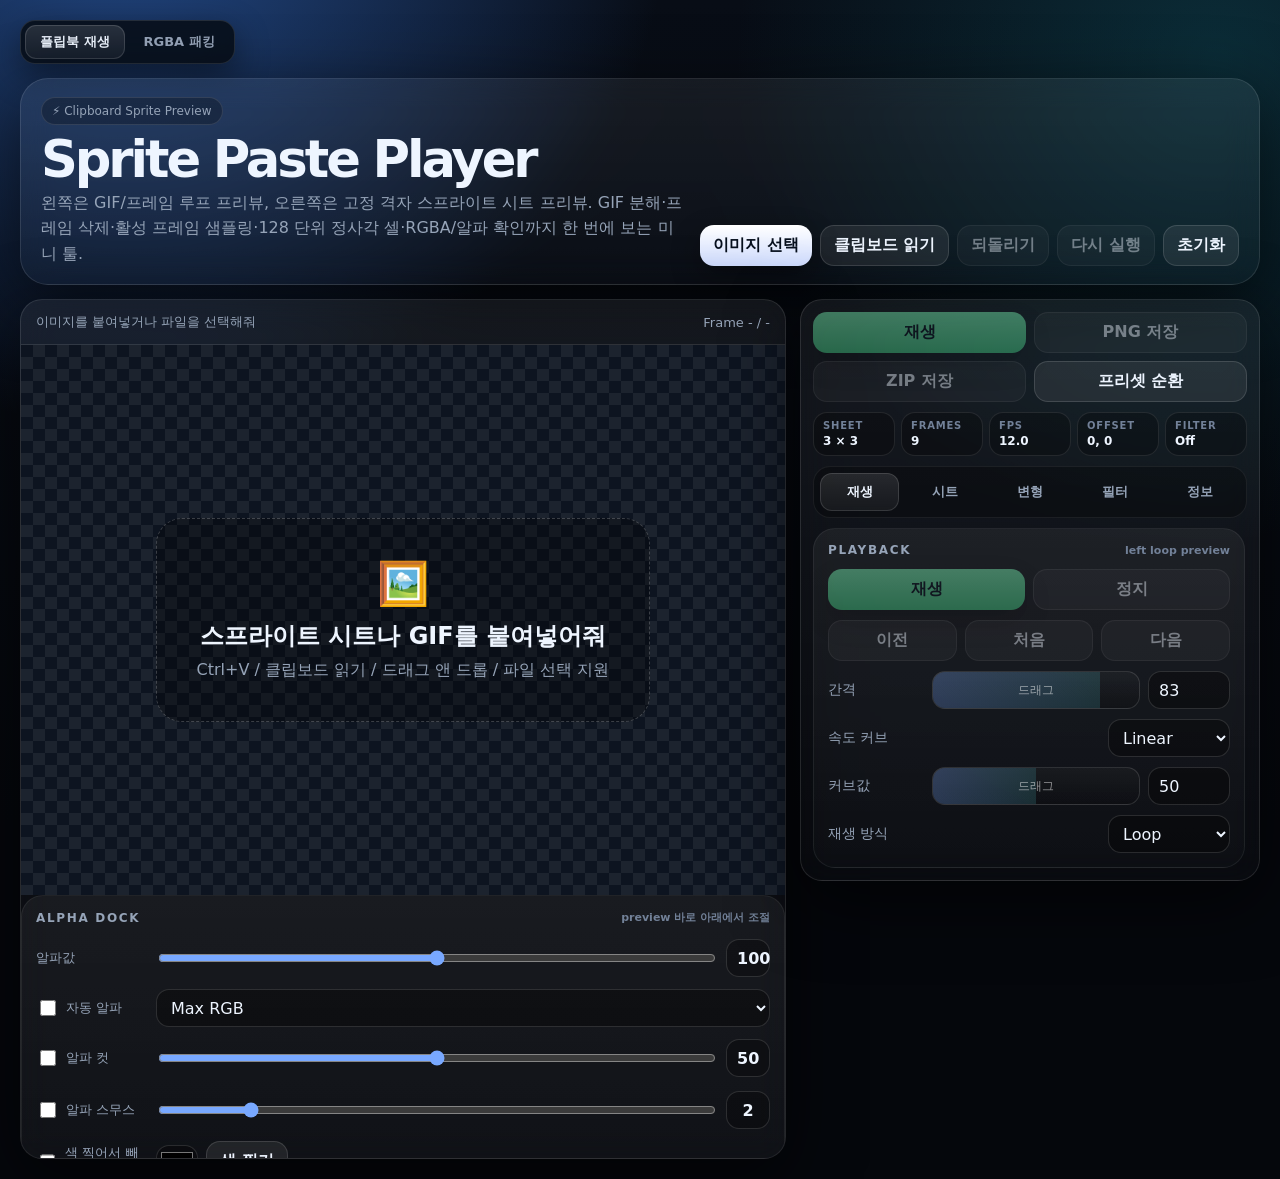
<file: index.html>
<!doctype html>
<html lang="ko">
<head>
<meta charset="utf-8" />
<meta name="viewport" content="width=device-width,initial-scale=1" />
<title>Sprite Paste Player</title>
<link rel="stylesheet" href="style.css" />
</head>
<body>
<div class="app">
<header class="hero glass">
  <div>
    <div class="badge">⚡ Clipboard Sprite Preview</div>
    <h1>Sprite Paste Player</h1>
    <p>왼쪽은 GIF/프레임 루프 프리뷰, 오른쪽은 고정 격자 스프라이트 시트 프리뷰. GIF 분해·프레임 삭제·활성 프레임 샘플링·128 단위 정사각 셀·RGBA/알파 확인까지 한 번에 보는 미니 툴.</p>
  </div>
  <div class="actions">
    <button class="btn" id="pick">이미지 선택</button>
    <button class="btn secondary" id="clip">클립보드 읽기</button>
    <button class="btn secondary" id="undo" disabled>되돌리기</button>
    <button class="btn secondary" id="redo" disabled>다시 실행</button>
    <button class="btn secondary" id="reset">초기화</button>
    <input class="hidden" id="file" type="file" accept="image/*,.gif">
  </div>
</header>

<main class="layout">
<section class="stageCard card glass" id="card">
  <div class="top"><div id="status">이미지를 붙여넣거나 파일을 선택해줘</div><div id="frameTxt">Frame - / -</div></div>
  <div class="stage" id="stage" tabindex="0">
    <div class="drop">이미지를 여기에 놓으면 바로 로드돼</div>
    <div class="empty" id="empty"><div class="icon">🖼️</div><b>스프라이트 시트나 GIF를 붙여넣어줘</b><span>Ctrl+V / 클립보드 읽기 / 드래그 앤 드롭 / 파일 선택 지원</span></div>
    <div class="preview" id="preview"><canvas id="canvas"></canvas></div>
  </div>

  <section class="panel alphaDock">
    <div class="title">Alpha Dock <span class="mini">preview 바로 아래에서 조절</span></div>
    <div class="grid">
      <div class="frow"><label>알파값</label><div class="range"><input id="fAlphaValue" type="range" min="0" max="200" value="100"><span class="pill" id="fAlphaValueTxt">100</span></div></div>
      <div class="frow"><label class="toggle"><input id="fAlphaGen" type="checkbox">자동 알파</label><select id="fAlphaMode"><option value="max">Max RGB</option><option value="luma">Luma</option><option value="inverse">Invert Luma</option><option value="min">Min RGB</option></select></div>
      <div class="frow"><label class="toggle"><input id="fAlpha" type="checkbox">알파 컷</label><div class="range"><input id="fAlphaTh" type="range" min="0" max="100" value="50"><span class="pill" id="fAlphaThTxt">50</span></div></div>
      <div class="frow"><label class="toggle"><input id="fAlphaSmooth" type="checkbox">알파 스무스</label><div class="range"><input id="fAlphaSmoothRadius" type="range" min="1" max="8" value="2"><span class="pill" id="fAlphaSmoothRadiusTxt">2</span></div></div>
      <div class="frow"><label class="toggle"><input id="fDrop" type="checkbox">색 찍어서 빼기</label><div class="ctl"><input id="fDropColor" type="color" value="#000000"><button class="btn secondary" id="fDropPick">색 찍기</button></div></div>
      <div class="frow"><label>허용범위</label><div class="range"><input id="fDropTol" type="range" min="0" max="100" value="12"><span class="pill" id="fDropTolTxt">12</span></div></div>
      <div class="frow"><label>Feather</label><div class="range"><input id="fDropSoft" type="range" min="0" max="100" value="16"><span class="pill" id="fDropSoftTxt">16</span></div></div>
    </div>
  </section>

  <div class="film" id="film"></div>
</section>

<aside class="side glass">
  <div class="quick"><button class="btn secondary hidden" id="qAuto" disabled>스마트 자동추정</button><button class="btn good" id="qPlay" disabled>재생</button><button class="btn secondary" id="qSave" disabled>PNG 저장</button><button class="btn secondary" id="qZip" disabled>ZIP 저장</button><button class="btn secondary" id="qPreset">프리셋 순환</button></div>
  <div class="tabs"><button class="tabBtn active" data-tab="playback">재생</button><button class="tabBtn" data-tab="sheet">시트</button><button class="tabBtn" data-tab="transform">변형</button><button class="tabBtn" data-tab="filter">필터</button><button class="tabBtn" data-tab="info">정보</button></div>
  <div class="tabWrap">

    <div class="tabPanel active" data-panel="playback">
      <section class="panel"><div class="title">Playback <span class="mini">left loop preview</span></div><div class="grid">
        <div class="btns"><button class="btn good" id="play" disabled>재생</button><button class="btn secondary" id="stop" disabled>정지</button></div>
        <div class="btns three"><button class="btn secondary" id="prev" disabled>이전</button><button class="btn secondary" id="first" disabled>처음</button><button class="btn secondary" id="next" disabled>다음</button></div>
        <div class="row"><label>간격</label><div class="scrub" data-target="interval" data-min="10" data-max="100"><i class="fill"></i><span>드래그</span></div><input id="interval" type="number" min="10" max="100" value="83"></div>
        <div class="row simple"><label>속도 커브</label><select id="curve"><option value="linear">Linear</option><option value="easeIn">Ease In</option><option value="easeOut">Ease Out</option><option value="easeInOut">Ease In-Out</option><option value="burst">Burst</option></select></div>
        <div class="row"><label>커브값</label><div class="scrub" data-target="curveVal" data-min="0" data-max="100"><i class="fill"></i><span>드래그</span></div><input id="curveVal" type="number" min="0" max="100" value="50"></div>
        <div class="row simple"><label>재생 방식</label><select id="mode"><option value="loop">Loop</option><option value="pingpong">Ping-Pong</option><option value="once">Once</option></select></div>
      </div></section>
    </div>

    <div class="tabPanel" data-panel="sheet">
      <section class="panel"><div class="title">Sheet Grid <span class="mini">128-step square cell</span></div><div class="grid">
        <div class="row"><label>가로</label><div class="scrub" data-target="cols" data-min="1" data-max="12"><i class="fill"></i><span>드래그</span></div><input id="cols" type="number" min="1" max="12" value="3"></div>
        <div class="row"><label>세로</label><div class="scrub" data-target="rows" data-min="1" data-max="12"><i class="fill"></i><span>드래그</span></div><input id="rows" type="number" min="1" max="12" value="3"></div>
        <div class="row"><label>셀 크기</label><div class="scrub" data-target="cellSize" data-min="128" data-max="1024" data-step="128"><i class="fill"></i><span>128 단위</span></div><input id="cellSize" type="number" min="128" max="1024" step="128" value="128"></div>
        <div class="row simple"><label>가이드라인</label><label class="toggle"><input id="sheetGuides" type="checkbox" checked>외곽/셀/중심 표시</label></div>
        <div class="row simple"><label>소스 프레임</label><div class="pill hot" id="count">9</div></div>
        <button class="btn secondary hidden" id="auto" disabled>스마트 자동 추정</button>
        <div class="btns"><button class="btn secondary" id="delFrame" disabled>현재 프레임 삭제</button><button class="btn secondary" id="sheetSave" disabled>시트 PNG 저장</button></div>
        <div class="tip">생성 시트는 셀을 128px 단위의 정사각형으로 맞추고, 프레임은 비율 유지로 중앙 배치해. 가이드라인은 프리뷰에만 보이고 저장 PNG에는 들어가지 않아.</div>
      </div></section>

      <section class="panel"><div class="title">Generated Sheet Preview <span class="mini">RGBA / R / G / B / A</span></div><div class="grid">
        <div class="row simple"><label>채널 보기</label><select id="sheetChannel"><option value="rgba">RGBA</option><option value="r">R</option><option value="g">G</option><option value="b">B</option><option value="a">A</option></select></div>
        <button class="btn secondary" id="sheetPreview" disabled>생성 시트 프리뷰 갱신</button>
        <div class="sheetPreviewBox">
          <canvas id="sheetPreviewCanvas"></canvas>
          <div id="sheetInfo" class="sheetInfo">시트 프리뷰 없음</div>
        </div>
      </div></section>

      <section class="panel"><div class="title">Preview / Export</div><div class="grid">
        <div class="row simple"><label>확대</label><div class="range"><input id="scale" type="range" min="1" max="10" value="3"><span class="pill" id="scaleTxt">3x</span></div></div>
        <div class="row simple"><label>배경</label><select id="bg"><option value="checker">Checker</option><option value="dark">Dark</option><option value="light">Light</option><option value="green">Green</option></select></div>
        <div class="btns"><button class="btn secondary" id="save" disabled>현재 프레임 PNG</button><button class="btn secondary" id="zip" disabled>전체 프레임 ZIP</button></div>
      </div></section>
    </div>

    <div class="tabPanel" data-panel="transform">
      <section class="panel"><div class="title">Transform <span class="mini">loop preview output</span></div><div class="grid">
        <div class="row"><label>Offset X</label><div class="scrub" data-target="ox" data-min="-128" data-max="128"><i class="fill"></i><span>드래그</span></div><input id="ox" type="number" min="-128" max="128" value="0"></div>
        <div class="row"><label>Offset Y</label><div class="scrub" data-target="oy" data-min="-128" data-max="128"><i class="fill"></i><span>드래그</span></div><input id="oy" type="number" min="-128" max="128" value="0"></div>
        <div class="row"><label>틸트</label><div class="scrub" data-target="tilt" data-min="-180" data-max="180"><i class="fill"></i><span>드래그</span></div><input id="tilt" type="number" min="-180" max="180" value="0"></div>
      </div></section>
      <section class="panel"><div class="title">Cell Focus <span class="mini">fixed grid texture move</span></div><div class="grid">
        <div class="row"><label>텍스쳐 X</label><div class="scrub" data-target="focusX" data-min="-512" data-max="512"><i class="fill"></i><span>드래그</span></div><input id="focusX" type="number" min="-512" max="512" value="0"></div>
        <div class="row"><label>텍스쳐 Y</label><div class="scrub" data-target="focusY" data-min="-512" data-max="512"><i class="fill"></i><span>드래그</span></div><input id="focusY" type="number" min="-512" max="512" value="0"></div>
        <button class="btn secondary" id="focusReset">텍스쳐 위치 초기화</button>
        <div class="tip">셀 크기는 고정하고, 셀 안에서 텍스쳐 이미지만 이동해. 양수 X/Y는 이미지가 오른쪽/아래로 이동해.</div>
      </div></section>
    </div>

    <div class="tabPanel" data-panel="filter">
      <section class="panel"><div class="title">Stylize <span class="mini">game sprite</span></div><div class="grid"><div class="btns"><label class="toggle"><input id="fEnable" type="checkbox">필터 활성화</label><label class="toggle"><input id="fBypass" type="checkbox">Before 보기</label></div></div></section>
      <section class="panel"><div class="title">색 보정 <span class="mini">color</span></div><div class="grid">
        <div class="frow"><label>밝기</label><div class="range"><input id="fBright" type="range" min="-100" max="100" value="0"><span class="pill" id="fBrightTxt">0</span></div></div>
        <div class="frow"><label>대비</label><div class="range"><input id="fContrast" type="range" min="-100" max="100" value="0"><span class="pill" id="fContrastTxt">0</span></div></div>
        <div class="frow"><label>채도</label><div class="range"><input id="fSat" type="range" min="-100" max="100" value="0"><span class="pill" id="fSatTxt">0</span></div></div>
        <div class="frow"><label>색조</label><div class="range"><input id="fHue" type="range" min="-180" max="180" value="0"><span class="pill" id="fHueTxt">0</span></div></div>
      </div></section>
      <section class="panel"><div class="title">스타일 <span class="mini">toggle</span></div><div class="grid">
        <div class="frow"><label class="toggle"><input id="fCel" type="checkbox">셀 셰이드</label><div class="range"><input id="fCelSteps" type="range" min="2" max="8" value="4"><span class="pill" id="fCelStepsTxt">4</span></div></div>
        <div class="frow"><label class="toggle"><input id="fPixel" type="checkbox">픽셀화</label><div class="range"><input id="fPixelSize" type="range" min="1" max="16" value="4"><span class="pill" id="fPixelSizeTxt">4</span></div></div>
        <div class="frow"><label class="toggle"><input id="fOutline" type="checkbox">아웃라인</label><div class="ctl"><input id="fOutlineWidth" type="range" min="1" max="4" value="1"><input id="fOutlineColor" type="color" value="#0a0a12"></div></div>
      </div></section>
      <section class="panel"><div class="title">리컬러 <span class="mini">gradient map</span></div><div class="grid">
        <div class="frow"><label class="toggle"><input id="fRamp" type="checkbox">리컬러 켜기</label><select id="fRampPreset"><option value="fire">Fire</option><option value="ice">Ice</option><option value="toxic">Toxic</option><option value="mono">Mono</option><option value="custom">Custom</option></select></div>
        <div class="frow"><label>강도</label><div class="range"><input id="fRampMix" type="range" min="0" max="100" value="100"><span class="pill" id="fRampMixTxt">100</span></div></div>
        <div class="swatches" id="rampSwatches"></div>
        <div class="swatches"><input id="fRampColor0" type="color" value="#12020a"><input id="fRampColor1" type="color" value="#8b1026"><input id="fRampColor2" type="color" value="#ff6a00"><input id="fRampColor3" type="color" value="#ffd166"></div>
      </div></section>
      <section class="panel"><div class="grid"><div class="btns"><button class="btn secondary" id="fReset">필터 초기화</button><button class="btn secondary" id="fPreset">프리셋 순환</button></div></div></section>
    </div>

    <div class="tabPanel" data-panel="info">
      <section class="panel"><div class="title">Info <span class="mini">summary chips</span></div><div class="chips">
        <div class="chip"><b>File</b><span id="iFile">-</span></div><div class="chip"><b>Sheet</b><span id="iSheet">-</span></div><div class="chip"><b>Frame</b><span id="iFrame">-</span></div><div class="chip"><b>Count</b><span id="iCount">-</span></div><div class="chip"><b>FPS</b><span id="iFps">-</span></div><div class="chip"><b>Curve</b><span id="iCurve">-</span></div><div class="chip"><b>Offset</b><span id="iOffset">-</span></div><div class="chip"><b>Tilt</b><span id="iTilt">-</span></div>
      </div></section>
      <section class="panel"><div class="title">Tip</div><div class="tip">GIF는 활성 프레임 구간을 먼저 잡고, 그 안에서 3×3 / 4×4 셀 수만큼 다시 샘플링해. 시트 프리뷰의 외곽선·셀 라인·중앙선은 위치 확인용 가이드라 저장본에는 들어가지 않아.</div></section>
    </div>

  </div>
</aside>
</main>
</div>
<div class="toast" id="toast"></div>
<script type="module" src="app.js"></script>
<script type="module" src="ui-status.js"></script>
</body>
</html>
</file>
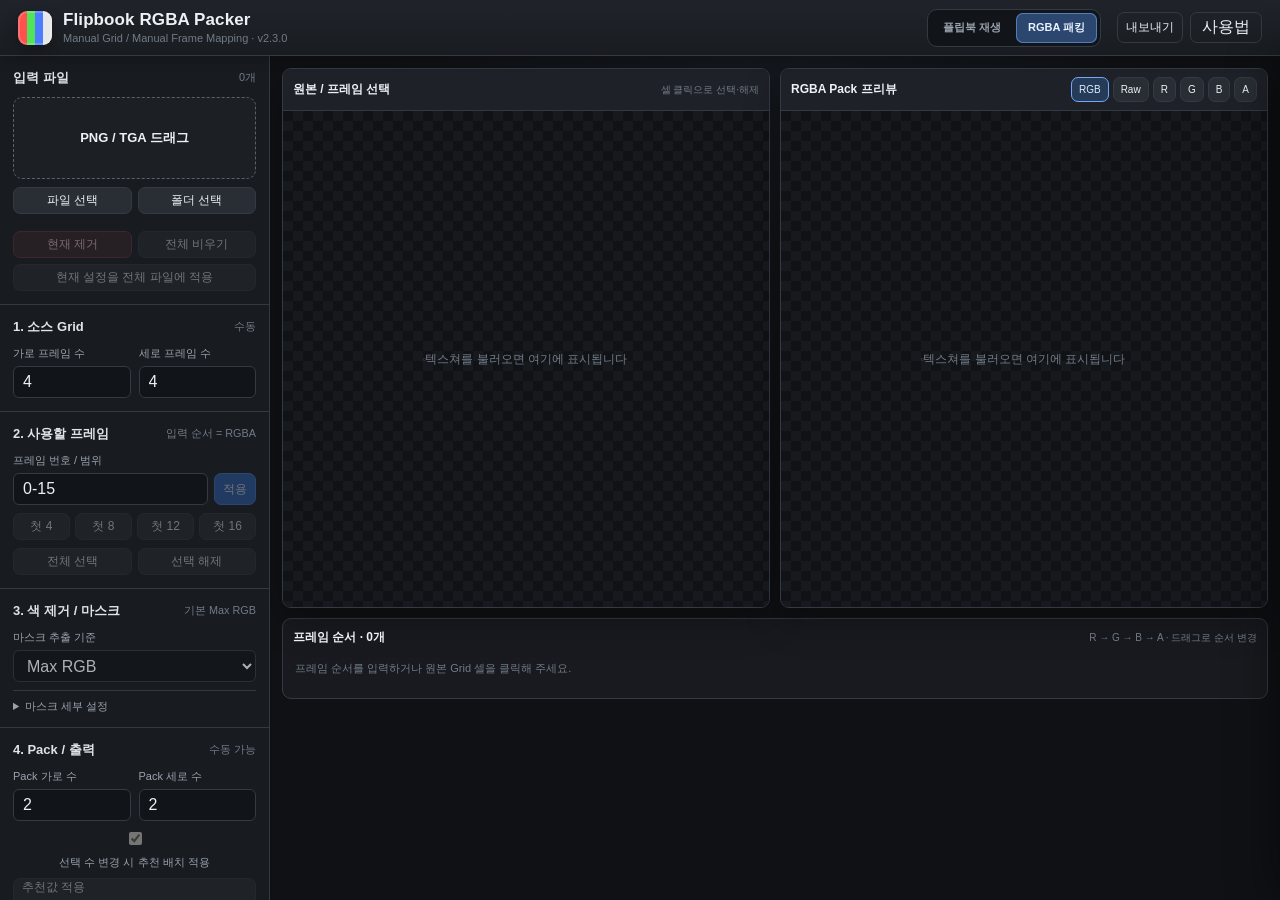
<file: flipbook-rgba-packer/index.html>
<!doctype html>
<html lang="ko">
<head>
  <meta charset="utf-8">
  <meta name="viewport" content="width=device-width, initial-scale=1">
  <meta name="description" content="수동 Grid와 프레임 순서로 플립북 마스크를 RGBA 채널에 패킹하는 로컬 VFX 텍스처 도구">
  <meta name="theme-color" content="#171a20">
  <meta name="color-scheme" content="dark">
  <title>Flipbook RGBA Packer</title>
  <link rel="icon" href="assets/favicon.svg" type="image/svg+xml">
  <link rel="stylesheet" href="assets/app.css">
</head>
<body>
  <header class="app-header">
    <div class="brand">
      <div class="brand-mark" aria-hidden="true"></div>
      <div>
        <h1>Flipbook RGBA Packer</h1>
        <div class="version">Manual Grid / Manual Frame Mapping · v<span id="versionText">2.3.0</span></div>
      </div>
    </div>
    <div class="header-status" id="headerStatus">PNG/TGA 파일을 불러와 주세요.</div>
    <div class="header-actions">
      <button id="settingsToggle" class="ghost compact layout-toggle" type="button" aria-controls="settingsSidebar" aria-expanded="false" data-allow-busy="true">설정</button>
      <button id="exportToggle" class="ghost compact layout-toggle" type="button" aria-controls="exportSidebar" aria-expanded="false" data-allow-busy="true">내보내기</button>
      <button id="helpButton" class="ghost" data-allow-busy="true">사용법</button>
    </div>
  </header>

  <main class="app-shell">
    <aside class="sidebar left" id="settingsSidebar" aria-label="설정 패널">
      <div class="drawer-head">
        <strong>설정</strong>
        <button id="closeSettings" class="compact ghost" type="button" aria-label="설정 패널 닫기" data-allow-busy="true">닫기</button>
      </div>
      <section class="panel-section">
        <div class="section-title"><span>입력 파일</span><small><span id="fileCount">0</span>개</small></div>
        <div class="drop-zone" id="dropZone">
          <strong>PNG / TGA 드래그</strong>
          <span>파일은 브라우저 밖으로 전송되지 않아</span>
        </div>
        <input id="fileInput" class="hidden" type="file" multiple accept=".png,.tga,.jpg,.jpeg,.webp,.bmp,image/*">
        <input id="folderInput" class="hidden" type="file" multiple webkitdirectory directory>
        <div class="file-toolbar">
          <button id="chooseFiles" class="compact">파일 선택</button>
          <button id="chooseFolder" class="compact">폴더 선택</button>
        </div>
        <div class="file-list" id="fileList"></div>
        <div class="button-row">
          <button id="removeCurrent" class="compact danger">현재 제거</button>
          <button id="clearFiles" class="compact">전체 비우기</button>
        </div>
        <button id="applyToAll" class="compact full-button">현재 설정을 전체 파일에 적용</button>
      </section>

      <section class="panel-section">
        <div class="section-title"><span>1. 소스 Grid</span><small>수동</small></div>
        <div class="form-grid">
          <div class="field">
            <label for="gridCols">가로 프레임 수</label>
            <input id="gridCols" data-requires-file="true" type="number" min="1" step="1" value="4">
          </div>
          <div class="field">
            <label for="gridRows">세로 프레임 수</label>
            <input id="gridRows" data-requires-file="true" type="number" min="1" step="1" value="4">
          </div>
        </div>
      </section>

      <section class="panel-section">
        <div class="section-title"><span>2. 사용할 프레임</span><small>입력 순서 = RGBA</small></div>
        <div class="field">
          <label for="frameSpec">프레임 번호 / 범위</label>
          <div class="inline-input">
            <input id="frameSpec" data-requires-file="true" type="text" value="0-15" placeholder="예: 0-15 또는 0,4,8,12">
            <button id="applyFrameSpec" data-requires-file="true" class="compact primary">적용</button>
          </div>
        </div>
        <div class="quick-buttons compact-gap">
          <button data-requires-file="true" data-quick-count="4" class="compact">첫 4</button>
          <button data-requires-file="true" data-quick-count="8" class="compact">첫 8</button>
          <button data-requires-file="true" data-quick-count="12" class="compact">첫 12</button>
          <button data-requires-file="true" data-quick-count="16" class="compact">첫 16</button>
        </div>
        <div class="button-row">
          <button id="selectAllFrames" data-requires-file="true" class="compact">전체 선택</button>
          <button id="clearFrames" data-requires-file="true" class="compact">선택 해제</button>
        </div>
      </section>

      <section class="panel-section">
        <div class="section-title"><span>3. 색 제거 / 마스크</span><small>기본 Max RGB</small></div>
        <div class="form-grid">
          <div class="field full">
            <label for="maskMode">마스크 추출 기준</label>
            <select id="maskMode" data-requires-file="true">
              <option value="maxrgb" selected>Max RGB</option>
              <option value="alpha">Alpha</option>
              <option value="luma">Luminance</option>
              <option value="r">Red</option>
              <option value="g">Green</option>
              <option value="b">Blue</option>
            </select>
          </div>
          <div id="maskHint" class="inline-alert hidden field full">
            <span>이 소스의 Alpha가 전부 255야.</span>
            <button id="useMaxRgb" data-requires-file="true" type="button" class="text-button">Max RGB 적용</button>
          </div>
          <details class="advanced-box field full">
            <summary>마스크 세부 설정</summary>
            <div class="advanced-content form-grid">
              <label class="check-row field full"><input id="multiplyAlpha" data-requires-file="true" type="checkbox" checked> RGB 추출값에 원본 Alpha 곱하기</label>
              <label class="check-row field full"><input id="invertMask" data-requires-file="true" type="checkbox"> 마스크 반전</label>
              <div class="field full">
                <div class="subsection-label"><span>레벨 보정</span><button id="resetLevels" data-requires-file="true" class="text-button" type="button">초기화</button></div>
              </div>
              <div class="field">
                <label for="blackPoint">검정점</label>
                <input id="blackPoint" data-requires-file="true" type="number" min="0" max="254" step="1" value="0">
              </div>
              <div class="field">
                <label for="whitePoint">흰점</label>
                <input id="whitePoint" data-requires-file="true" type="number" min="1" max="255" step="1" value="255">
              </div>
              <div class="field full">
                <label for="gamma">감마 <span id="gammaValue" class="value-hint">1.00</span></label>
                <input id="gamma" data-requires-file="true" type="range" min="0.10" max="4.00" step="0.01" value="1.00">
              </div>
              <div class="field full">
                <label for="alignment">불균등 셀 패딩 정렬</label>
                <select id="alignment" data-requires-file="true">
                  <option value="top-left">좌상단 고정</option>
                  <option value="center">중앙 정렬</option>
                </select>
              </div>
            </div>
          </details>
        </div>
      </section>

      <section class="panel-section">
        <div class="section-title"><span>4. Pack / 출력</span><small>수동 가능</small></div>
        <div class="form-grid">
          <div class="field">
            <label for="packCols">Pack 가로 수</label>
            <input id="packCols" data-requires-file="true" type="number" min="1" step="1" value="2">
          </div>
          <div class="field">
            <label for="packRows">Pack 세로 수</label>
            <input id="packRows" data-requires-file="true" type="number" min="1" step="1" value="2">
          </div>
          <label class="check-row field full"><input id="autoLayout" data-requires-file="true" type="checkbox" checked> 선택 수 변경 시 추천 배치 적용</label>
          <button id="applyRecommend" data-requires-file="true" class="compact field full">추천값 적용</button>

          <div class="field full output-size-divider">
            <div class="subsection-label"><span>최종 텍스쳐 크기</span><span id="outputAspectLabel" class="value-hint">비율 -</span></div>
          </div>
          <div class="field full">
            <label for="outputSizeMode">크기 방식</label>
            <select id="outputSizeMode" data-requires-file="true">
              <option value="auto">자동 · 원본 셀 크기 유지</option>
              <option value="manual">수동 · 가로/세로 px 지정</option>
            </select>
          </div>
          <div class="field">
            <label for="outputWidth">출력 가로 px</label>
            <input id="outputWidth" data-requires-file="true" type="number" min="1" step="1" placeholder="1024">
          </div>
          <div class="field">
            <label for="outputHeight">출력 세로 px</label>
            <input id="outputHeight" data-requires-file="true" type="number" min="1" step="1" placeholder="1024">
          </div>
          <details class="advanced-box field full">
            <summary>출력 세부 설정</summary>
            <div class="advanced-content form-grid">
              <label class="check-row field full"><input id="lockOutputAspect" data-requires-file="true" type="checkbox" checked> 현재 가로:세로 비율 고정</label>
              <div class="field full">
                <label for="resizeFilter">리사이즈 방식</label>
                <select id="resizeFilter" data-requires-file="true">
                  <option value="bilinear">Bilinear · 부드러운 마스크</option>
                  <option value="nearest">Nearest · 픽셀 경계 유지</option>
                </select>
              </div>
              <button id="useNativeOutputSize" data-requires-file="true" class="compact field full">자동 크기를 수동값으로 가져오기</button>
              <div class="field full">
                <label for="outputSuffix">출력 파일 접미사</label>
                <input id="outputSuffix" data-requires-file="true" type="text" value="_RGBA_Pack">
              </div>
            </div>
          </details>
        </div>
      </section>
    </aside>

    <section class="workspace">
      <div class="canvas-grid">
        <article class="canvas-card">
          <div class="card-header">
            <div class="card-title">원본 / 프레임 선택</div>
            <div class="card-meta">셀 클릭으로 선택·해제</div>
          </div>
          <div class="canvas-stage empty" id="sourceStage">
            <canvas id="sourceCanvas" width="1" height="1"></canvas>
          </div>
        </article>

        <article class="canvas-card">
          <div class="card-header">
            <div class="card-title">RGBA Pack 프리뷰</div>
            <div class="preview-tabs">
              <button class="active" data-preview="rgb">RGB</button>
              <button data-preview="raw">Raw</button>
              <button data-preview="r">R</button>
              <button data-preview="g">G</button>
              <button data-preview="b">B</button>
              <button data-preview="a">A</button>
            </div>
          </div>
          <div class="canvas-stage empty" id="outputStage">
            <canvas id="outputCanvas" width="1" height="1"></canvas>
          </div>
        </article>
      </div>

      <section class="order-panel">
        <div class="order-header">
          <span class="order-title">프레임 순서 · <span id="selectionCount">0</span>개</span>
          <span class="order-help">R → G → B → A · 드래그로 순서 변경</span>
        </div>
        <div class="frame-chips" id="frameChips"></div>
      </section>
    </section>

    <aside class="sidebar right" id="exportSidebar" aria-label="내보내기 패널">
      <div class="drawer-head">
        <strong>내보내기</strong>
        <button id="closeExport" class="compact ghost" type="button" aria-label="내보내기 패널 닫기" data-allow-busy="true">닫기</button>
      </div>
      <section class="panel-section export-panel">
        <div class="section-title"><span>내보내기</span><small>검증 통과 후 활성화</small></div>
        <div id="compactStatus" class="compact-status idle">
          <strong>파일 대기</strong>
          <span id="compactStatusDetail">텍스쳐를 불러오면 자동으로 검증해.</span>
        </div>
        <div class="export-buttons primary-exports">
          <div class="split">
            <button id="exportTga" class="primary">현재 TGA</button>
            <button id="exportPng">현재 PNG</button>
          </div>
          <button id="exportCurrentZip">현재 결과 ZIP</button>
          <button id="exportBatchZip" class="primary">전체 파일 일괄 ZIP</button>
        </div>

        <details class="extra-output">
          <summary>추가 출력 / Preset</summary>
          <div class="advanced-content">
            <div class="field">
              <label for="tgaOrigin">TGA 원점</label>
              <select id="tgaOrigin" data-requires-file="true">
                <option value="bottom-left">하단-좌측 · 레퍼런스 호환</option>
                <option value="top-left">상단-좌측</option>
              </select>
            </div>
            <div class="export-options">
              <label class="check-row"><input id="exportRawPng" type="checkbox"> Raw RGBA PNG</label>
              <label class="check-row"><input id="exportMapping" type="checkbox"> Mapping JSON</label>
              <label class="check-row"><input id="exportRgbPreview" type="checkbox"> RGB 프리뷰</label>
              <label class="check-row"><input id="exportAlphaPreview" type="checkbox"> A 흰색 프리뷰</label>
              <label class="check-row"><input id="exportChannelBoard" type="checkbox"> 채널 보드</label>
            </div>
            <div class="preset-actions">
              <div class="split">
                <button id="savePreset">Preset 저장</button>
                <button id="loadPreset">Preset 불러오기</button>
              </div>
              <input id="presetInput" class="hidden" type="file" accept=".json,application/json">
            </div>
          </div>
        </details>
      </section>
    </aside>
  </main>

  <button id="drawerBackdrop" class="drawer-backdrop" type="button" aria-label="열린 패널 닫기" data-allow-busy="true"></button>

  <dialog class="modal" id="helpDialog">
    <header>
      <h2>Flipbook RGBA Packer 사용법</h2>
      <button id="closeHelp" class="compact">닫기</button>
    </header>
    <div class="content">
      <p><strong>핵심 규칙:</strong> 입력한 프레임을 4개씩 묶어 R, G, B, A에 기록해. 마지막 Pack에 프레임이 부족하면 남는 채널은 0으로 채워져.</p>
      <p><strong>4×5에서 마지막 줄 제외:</strong> Grid를 <code>4 × 5</code>로 입력하고 프레임을 <code>0-15</code>로 지정하면 16-19번은 쓰지 않아.</p>
      <p><strong>3×3 / 9프레임:</strong> 마지막 Pack은 <code>R=Frame 8</code>, <code>G/B/A=0</code>으로 처리돼.</p>
      <p><strong>색 제거:</strong> 기본값은 <code>Max RGB</code>야. Alpha가 실제 형태 데이터인 소스만 <code>Alpha</code>로 바꿔 사용해.</p>
      <p><strong>출력 크기:</strong> 자동은 원본 셀 크기를 유지하고, 수동은 최종 가로·세로 픽셀을 직접 지정해.</p>
      <p><strong>검증:</strong> 소스 프레임과 RGBA 채널을 비교하고 TGA를 다시 열어 한 번 더 확인해. 검증이 통과해야 저장 버튼이 활성화돼.</p>
      <p><strong>주의:</strong> 일반 이미지 뷰어는 A 채널을 투명도로 표시해 RGB를 가릴 수 있어. 프로그램의 RGB/R/G/B/A 탭으로 확인해.</p>
      <p><strong>개인정보:</strong> 모든 처리는 브라우저 안에서만 이루어지고 파일은 외부로 전송되지 않아.</p>
    </div>
    <footer><button onclick="document.getElementById('helpDialog').close()" class="primary">확인</button></footer>
  </dialog>

  <div class="toast" id="toast"></div>

  <script src="assets/core.js"></script>
  <script src="assets/app.js"></script>
</body>
</html>
</file>
<file: style.css>
:root{--bg:#070b12;--line:#ffffff1d;--text:#eef5ff;--muted:#96a4b8;--sub:#728198;--blue:#78a8ff;--cyan:#64f0ff;--green:#76f0ad;--shadow:#0009}*{box-sizing:border-box}body{margin:0;min-height:100vh;padding:20px;color:var(--text);font-family:Inter,ui-sans-serif,system-ui,-apple-system,BlinkMacSystemFont,Segoe UI,sans-serif;background:radial-gradient(circle at 10% -10%,#234a8a 0,transparent 34rem),radial-gradient(circle at 95% 5%,#116b7a55 0,transparent 30rem),linear-gradient(180deg,#080d16,#05070c 70%)}button,input,select{font:inherit}.app{max-width:1540px;margin:auto;display:grid;gap:14px}.glass{background:linear-gradient(180deg,#ffffff10,#ffffff05);border:1px solid var(--line);box-shadow:0 20px 70px var(--shadow);backdrop-filter:blur(16px)}.hero{border-radius:28px;padding:18px 20px;display:grid;grid-template-columns:1fr auto;gap:16px;align-items:end}.badge{display:inline-flex;padding:6px 10px;border:1px solid var(--line);border-radius:999px;background:#0004;color:var(--muted);font-size:12px}.hero h1{margin:10px 0 6px;font-size:clamp(30px,4vw,54px);line-height:.95;letter-spacing:-.06em}.hero p{margin:0;max-width:840px;color:var(--muted);line-height:1.6}.actions{display:flex;gap:8px;flex-wrap:wrap;justify-content:end}.layout{display:grid;grid-template-columns:minmax(0,1.55fr) 460px;gap:14px}.card,.panel{border-radius:22px}.stageCard{min-height:690px;overflow:hidden;display:grid;grid-template-rows:auto 1fr auto}.top{display:flex;justify-content:space-between;gap:12px;align-items:center;padding:13px 15px;border-bottom:1px solid var(--line);color:var(--muted);font-size:13px}.stage{position:relative;min-height:550px;display:grid;place-items:center;padding:28px;overflow:auto;background-color:#0d1420;background-image:linear-gradient(45deg,#ffffff10 25%,transparent 25%),linear-gradient(-45deg,#ffffff10 25%,transparent 25%),linear-gradient(45deg,transparent 75%,#ffffff10 75%),linear-gradient(-45deg,transparent 75%,#ffffff10 75%);background-size:24px 24px;background-position:0 0,0 12px,12px -12px,-12px 0}.stage.dark{background:#070b12}.stage.light{background:#e8edf6}.stage.green{background:#164e3d}.drop{display:none;position:absolute;inset:18px;z-index:5;place-items:center;border:2px dashed #fff9;border-radius:22px;background:#07111fcc;font-size:24px;font-weight:900}.drag .drop{display:grid}.empty{max-width:520px;text-align:center;color:var(--muted);border:1px dashed #fff3;border-radius:26px;padding:40px;background:#0004}.empty .icon{font-size:42px;margin-bottom:12px}.empty b{display:block;color:var(--text);font-size:24px;margin-bottom:8px}.preview{display:none;padding:18px;background:#0006;border:1px solid #fff2;border-radius:22px;box-shadow:0 24px 70px #0009;overflow:auto}.preview.on{display:block}canvas{display:block;image-rendering:pixelated;image-rendering:crisp-edges}.film{display:flex;gap:8px;padding:12px 14px;min-height:92px;overflow-x:auto;border-top:1px solid var(--line);background:#0003}.thumb{width:66px;height:66px;flex:0 0 auto;position:relative;overflow:hidden;border:1px solid #fff2;border-radius:14px;background:#0005;opacity:.68;cursor:pointer}.thumb:hover{opacity:1}.thumb.active{opacity:1;border-color:var(--blue);box-shadow:0 0 0 3px #78a8ff33}.thumb img{width:100%;height:100%;object-fit:contain;image-rendering:pixelated}.thumb span{position:absolute;right:4px;bottom:4px;padding:1px 6px;border-radius:999px;background:#000b;font-size:10px}.side{display:flex;flex-direction:column;gap:10px;padding:12px;border-radius:22px}.quick{display:grid;grid-template-columns:1fr 1fr;gap:8px}.tabs{display:grid;grid-template-columns:repeat(5,1fr);gap:6px;padding:6px;background:#0004;border:1px solid #fff1;border-radius:17px}.tabBtn{height:38px;border:0;border-radius:12px;color:var(--muted);background:transparent;cursor:pointer;font-size:13px;font-weight:900}.tabBtn.active{background:linear-gradient(180deg,#ffffff1c,#ffffff0c);color:var(--text);box-shadow:inset 0 0 0 1px #fff2}.tabWrap{flex:1 1 auto;min-height:0;overflow:auto;padding-right:2px}.tabPanel{display:none}.tabPanel.active{display:grid;gap:10px}.panel{padding:14px;background:linear-gradient(180deg,#ffffff0e,#ffffff05);border:1px solid #fff1}.title{display:flex;justify-content:space-between;align-items:center;margin-bottom:12px;color:var(--muted);font-size:12px;font-weight:900;letter-spacing:.14em;text-transform:uppercase}.mini{font-size:11px;color:var(--sub);letter-spacing:0;text-transform:none}.grid{display:grid;gap:10px}.row{display:grid;grid-template-columns:96px 1fr 82px;gap:8px;align-items:center}.row.simple{grid-template-columns:1fr 122px}.row label{color:var(--muted);font-size:14px}.scrub{height:38px;position:relative;overflow:hidden;display:grid;place-items:center;border:1px solid #fff2;border-radius:13px;background:linear-gradient(180deg,#ffffff08,#00000022);cursor:ew-resize;user-select:none;color:#ffffff88;font-size:12px}.scrub.dragging{border-color:var(--blue);box-shadow:0 0 0 3px #78a8ff33}.fill{position:absolute;inset:0 auto 0 0;width:0;background:linear-gradient(90deg,#78a8ff44,#64f0ff22)}.scrub span{position:relative}.pill,input,select{height:38px;min-width:0;border:1px solid #fff2;border-radius:13px;background:#0005;color:var(--text);padding:8px 10px;outline:0}.pill{display:grid;place-items:center;font-weight:900;background:#0004}.pill.hot{color:var(--cyan)}input:focus,select:focus{border-color:var(--blue);box-shadow:0 0 0 3px #78a8ff24}.range{display:grid;grid-template-columns:1fr 44px;gap:8px;align-items:center}input[type=range]{accent-color:var(--blue)}.btn{min-height:40px;border:0;border-radius:14px;padding:9px 13px;font-weight:900;cursor:pointer;color:#07101e;background:linear-gradient(180deg,#fff,#cfdcff);box-shadow:0 12px 30px #0005}.btn:hover{filter:brightness(1.04);transform:translateY(-1px)}.btn.secondary{color:var(--text);background:#ffffff13;border:1px solid #fff2;box-shadow:none}.btn.good{background:linear-gradient(180deg,#77f0b1,#42c982)}.btn:disabled{opacity:.45;cursor:not-allowed;transform:none}.btns{display:grid;grid-template-columns:1fr 1fr;gap:8px}.btns.three{grid-template-columns:1fr 1fr 1fr}.toggle{display:flex;align-items:center;gap:7px;color:var(--muted);font-size:13px}.toggle input{width:16px;height:16px}.frow{display:grid;grid-template-columns:112px 1fr;gap:8px;align-items:center;min-height:38px}.frow>label{color:var(--muted);font-size:13px}.frow>.toggle{font-size:13px}.frow select{width:100%}.ctl{display:flex;gap:8px;align-items:center}.ctl input[type=range]{flex:1;min-width:0}.ctl input[type=color]{width:42px;flex:0 0 42px;height:34px;padding:2px}.swatches{display:grid;grid-template-columns:repeat(4,1fr);gap:6px}.swatch{height:24px;border-radius:8px;border:1px solid #fff2}.chips{display:grid;grid-template-columns:1fr 1fr;gap:8px}.chip{min-height:56px;border:1px solid #fff1;border-radius:15px;background:#0004;padding:9px 10px;display:grid;gap:5px}.chip b{font-size:11px;color:var(--sub);text-transform:uppercase;letter-spacing:.08em}.chip span{font-size:13px;overflow:hidden;text-overflow:ellipsis;white-space:nowrap}.tip{color:var(--muted);font-size:13px;line-height:1.6}.sheetPreviewBox{min-height:180px;max-height:340px;display:grid;gap:8px;place-items:center;overflow:auto;border:1px solid #fff2;border-radius:16px;background:#0006;padding:10px}.sheetPreviewBox canvas{max-width:100%;height:auto;background-color:#0b101b;background-image:linear-gradient(45deg,#ffffff12 25%,transparent 25%),linear-gradient(-45deg,#ffffff12 25%,transparent 25%),linear-gradient(45deg,transparent 75%,#ffffff12 75%),linear-gradient(-45deg,transparent 75%,#ffffff12 75%);background-size:16px 16px;background-position:0 0,0 8px,8px -8px,-8px 0;border:1px solid #fff1;border-radius:10px}.sheetInfo{color:var(--muted);font-size:12px;text-align:center}.hidden{display:none}.toast{position:fixed;left:50%;bottom:22px;z-index:10;transform:translate(-50%,18px);opacity:0;pointer-events:none;padding:12px 16px;border:1px solid #fff2;border-radius:999px;background:#08101df2;box-shadow:0 20px 50px #000a;transition:.2s}.toast.show{opacity:1;transform:translate(-50%,0)}@media(max-width:1100px){.layout{grid-template-columns:1fr}.side{min-height:auto}.tabWrap{max-height:none}}@media(max-width:620px){body{padding:12px}.hero{grid-template-columns:1fr}.actions{justify-content:start}.layout{grid-template-columns:1fr}.tabs{grid-template-columns:repeat(3,1fr)}.row,.row.simple,.frow{grid-template-columns:1fr}.btns,.btns.three,.quick,.chips{grid-template-columns:1fr}}@media(min-width:1101px){.layout{align-items:start}.side{position:sticky;top:20px;max-height:calc(100vh - 40px)}.stageCard{max-height:calc(100vh - 40px)}}
</file>
<file: flipbook-rgba-packer/assets/app.css>
:root {
  color-scheme: dark;
  --header-h: 56px;
  --left-panel-w: clamp(270px, 21vw, 310px);
  --right-panel-w: clamp(240px, 18vw, 280px);
  --bg: #101215;
  --panel: #181b20;
  --panel-2: #20242a;
  --panel-3: #292e35;
  --line: #343a43;
  --line-strong: #49515d;
  --text: #edf0f4;
  --muted: #9aa3ad;
  --subtle: #717b86;
  --accent: #6ea8ff;
  --accent-2: #8cc8ff;
  --ok: #5ed69a;
  --warn: #ffca64;
  --danger: #ff7185;
  --r: #ff514e;
  --g: #52e35b;
  --b: #4d7dff;
  --a: #f4f5f7;
  --shadow: 0 12px 36px rgba(0, 0, 0, 0.32);
  font-family: Inter, Pretendard, "Noto Sans KR", "Segoe UI", sans-serif;
}

* { box-sizing: border-box; }

html, body {
  margin: 0;
  width: 100%;
  min-height: 100%;
  background: var(--bg);
  color: var(--text);
}

body {
  min-width: 0;
  overflow: hidden;
}

button, input, select { font: inherit; }

button {
  border: 1px solid var(--line);
  background: var(--panel-3);
  color: var(--text);
  border-radius: 7px;
  min-height: 31px;
  padding: 0 11px;
  cursor: pointer;
  transition: border-color .14s ease, background .14s ease, transform .08s ease;
}
button:hover:not(:disabled) { border-color: var(--line-strong); background: #333941; }
button:active:not(:disabled) { transform: translateY(1px); }
button:disabled { opacity: .42; cursor: not-allowed; }
button.primary { background: #2c66bd; border-color: #4381d8; }
button.primary:hover:not(:disabled) { background: #3475d0; }
button.danger { color: #ffd9df; border-color: #6b3942; background: #3a252b; }
button.ghost { background: transparent; }
button.compact { min-height: 27px; padding: 0 8px; font-size: 12px; }

input[type="number"], input[type="text"], select {
  width: 100%; height: 32px; border: 1px solid var(--line); background: #111419; color: var(--text); border-radius: 6px; padding: 0 9px; outline: none;
}
input:focus, select:focus { border-color: var(--accent); box-shadow: 0 0 0 2px rgba(110, 168, 255, .14); }
input[type="checkbox"] { accent-color: var(--accent); }

.app-header {
  height: var(--header-h); display: flex; align-items: center; gap: 16px; padding: 0 18px; border-bottom: 1px solid var(--line); background: linear-gradient(180deg, #20242a, #191c21); box-shadow: 0 2px 14px rgba(0,0,0,.24); position: relative; z-index: 3;
}
.brand { display: flex; align-items: center; gap: 11px; min-width: 250px; flex: 0 1 auto; }
.brand-mark { width: 34px; height: 34px; border-radius: 9px; background: linear-gradient(90deg, var(--r) 0 25%, var(--g) 25% 50%, var(--b) 50% 75%, #e8e8e8 75% 100%); box-shadow: inset 0 0 0 2px rgba(255,255,255,.18), 0 5px 14px rgba(0,0,0,.28); }
.brand h1 { font-size: 17px; line-height: 1.1; margin: 0; letter-spacing: .1px; }
.brand .version { font-size: 11px; color: var(--subtle); margin-top: 3px; }
.header-status { flex: 1; color: var(--muted); font-size: 13px; white-space: nowrap; overflow: hidden; text-overflow: ellipsis; }
.header-actions { display: flex; gap: 7px; flex: 0 0 auto; }
.layout-toggle { display: none; }

.app-shell { height: calc(100vh - var(--header-h)); height: calc(100dvh - var(--header-h)); display: grid; grid-template-columns: var(--left-panel-w) minmax(0, 1fr) var(--right-panel-w); min-width: 0; position: relative; }
.sidebar { background: var(--panel); overflow-y: auto; min-width: 0; overscroll-behavior: contain; scrollbar-color: #4a515a transparent; }
.sidebar.left { border-right: 1px solid var(--line); }
.sidebar.right { border-left: 1px solid var(--line); }
.drawer-head, .drawer-backdrop { display: none; }
.panel-section { border-bottom: 1px solid var(--line); padding: 13px; }
.section-title { display: flex; align-items: center; justify-content: space-between; gap: 8px; margin: 0 0 10px; color: #dfe4ea; font-size: 13px; font-weight: 700; }
.section-title small { color: var(--subtle); font-weight: 500; }
.drop-zone { border: 1px dashed #59616d; border-radius: 9px; min-height: 82px; display: flex; flex-direction: column; align-items: center; justify-content: center; gap: 4px; text-align: center; color: var(--muted); background: rgba(255,255,255,.018); cursor: pointer; transition: border-color .15s ease, background .15s ease; }
.drop-zone:hover, .drop-zone.dragover { border-color: var(--accent); background: rgba(110,168,255,.08); }
.drop-zone strong { color: var(--text); font-size: 13px; }
.drop-zone span { font-size: 11px; }
.file-toolbar, .button-row { display: flex; gap: 6px; margin-top: 8px; }
.file-toolbar button, .button-row button { flex: 1; }
.file-list { margin-top: 9px; display: flex; flex-direction: column; gap: 4px; max-height: 190px; overflow: auto; }
.file-item { display: grid; grid-template-columns: 8px minmax(0, 1fr) auto; align-items: center; gap: 8px; padding: 8px 8px; border: 1px solid transparent; border-radius: 6px; cursor: pointer; background: #15181d; }
.file-item:hover { background: #1f2329; }
.file-item.active { border-color: #4c79b5; background: #222a34; }
.file-item .dot { width: 7px; height: 7px; border-radius: 50%; background: var(--subtle); }
.file-item.ready .dot { background: var(--accent); }
.file-item.pass .dot { background: var(--ok); }
.file-item.error .dot { background: var(--danger); }
.file-item .name { overflow: hidden; text-overflow: ellipsis; white-space: nowrap; font-size: 12px; }
.file-item .meta { color: var(--subtle); font-size: 10px; }
.form-grid { display: grid; grid-template-columns: 1fr 1fr; gap: 8px; }
.field { display: flex; flex-direction: column; gap: 5px; min-width: 0; }
.field.full { grid-column: 1 / -1; }
.field label { font-size: 11px; color: var(--muted); }
.field .hint { font-size: 10px; line-height: 1.35; color: var(--subtle); }
.inline-input { display: grid; grid-template-columns: minmax(0, 1fr) auto; gap: 6px; }
.quick-buttons { display: grid; grid-template-columns: repeat(4, 1fr); gap: 5px; }
.check-row { display: flex; align-items: center; gap: 7px; min-height: 28px; color: var(--muted); font-size: 11px; }
.workspace { min-width: 0; overflow: auto; overscroll-behavior: contain; container-type: inline-size; container-name: workspace; background: radial-gradient(circle at 50% 0, rgba(84, 108, 140, .09), transparent 42%), #0f1114; padding: 12px; }
.canvas-grid { display: grid; grid-template-columns: repeat(2, minmax(0, 1fr)); gap: 10px; min-height: min(540px, calc(100dvh - 150px)); }
.canvas-card { min-width: 0; background: rgba(24,27,32,.96); border: 1px solid var(--line); border-radius: 9px; box-shadow: var(--shadow); overflow: hidden; display: flex; flex-direction: column; }
.card-header { min-height: 42px; padding: 7px 10px; border-bottom: 1px solid var(--line); display: flex; align-items: center; justify-content: space-between; gap: 8px; background: #1e2228; }
.card-title { font-size: 12px; font-weight: 700; }
.card-meta { color: var(--subtle); font-size: 10px; max-width: 420px; overflow: hidden; text-overflow: ellipsis; white-space: nowrap; }
.preview-tabs { display: flex; gap: 4px; flex-wrap: wrap; justify-content: flex-end; }
.preview-tabs button { min-height: 25px; padding: 0 7px; font-size: 10px; }
.preview-tabs button.active { border-color: var(--accent); color: #dcecff; background: #263b57; }
.canvas-stage { flex: 1; min-width: 0; min-height: clamp(300px, 46dvh, 620px); display: flex; align-items: center; justify-content: center; padding: 12px; overflow: auto; background-color: #101216; background-image: linear-gradient(45deg, #16191e 25%, transparent 25%), linear-gradient(-45deg, #16191e 25%, transparent 25%), linear-gradient(45deg, transparent 75%, #16191e 75%), linear-gradient(-45deg, transparent 75%, #16191e 75%); background-size: 20px 20px; background-position: 0 0, 0 10px, 10px -10px, -10px 0; }
.canvas-stage canvas { display: block; box-shadow: 0 0 0 1px rgba(255,255,255,.1), 0 8px 26px rgba(0,0,0,.38); image-rendering: auto; max-width: 100%; max-height: min(68dvh, 760px); }
.canvas-stage.empty::after { content: "텍스쳐를 불러오면 여기에 표시됩니다"; color: var(--subtle); font-size: 12px; }
.order-panel { margin-top: 10px; background: rgba(24,27,32,.96); border: 1px solid var(--line); border-radius: 9px; padding: 10px; }
.order-header { display: flex; justify-content: space-between; align-items: center; gap: 8px; margin-bottom: 8px; }
.order-title { font-size: 12px; font-weight: 700; }
.order-help { font-size: 10px; color: var(--subtle); }
.frame-chips { display: flex; flex-wrap: wrap; gap: 6px; min-height: 34px; }
.frame-chip { display: inline-flex; align-items: center; gap: 6px; border: 1px solid var(--line); background: #13161a; border-radius: 6px; padding: 5px 7px; font-size: 11px; cursor: grab; user-select: none; }
.frame-chip.dragging { opacity: .4; }
.frame-chip.drag-over { outline: 2px solid var(--accent); }
.frame-chip .role { width: 18px; height: 18px; display: inline-flex; align-items: center; justify-content: center; border-radius: 4px; font-weight: 800; color: #0a0b0d; }
.frame-chip.role-r .role { background: var(--r); }
.frame-chip.role-g .role { background: var(--g); }
.frame-chip.role-b .role { background: var(--b); color: white; }
.frame-chip.role-a .role { background: var(--a); }
.frame-chip .remove { color: var(--subtle); cursor: pointer; padding: 0 2px; }
.frame-chip .remove:hover { color: var(--danger); }
.empty-note { color: var(--subtle); font-size: 11px; padding: 7px 2px; }
.export-options { display: grid; grid-template-columns: 1fr 1fr; gap: 3px 7px; margin: 8px 0; }
.export-buttons { display: grid; gap: 6px; }
.export-buttons .split { display: grid; grid-template-columns: 1fr 1fr; gap: 6px; }
.export-buttons button { min-width: 0; white-space: normal; overflow-wrap: anywhere; }
.hidden { display: none !important; }
.toast { position: fixed; left: 50%; bottom: 22px; transform: translate(-50%, 18px); opacity: 0; pointer-events: none; z-index: 20; border: 1px solid var(--line-strong); background: #242930; color: var(--text); border-radius: 8px; padding: 10px 14px; font-size: 12px; box-shadow: var(--shadow); transition: opacity .18s ease, transform .18s ease; }
.toast.show { opacity: 1; transform: translate(-50%, 0); }
.toast.error { border-color: #7f3d48; background: #342127; }
.modal { border: 1px solid var(--line-strong); border-radius: 10px; background: #1a1e23; color: var(--text); width: min(760px, 90vw); box-shadow: 0 30px 90px rgba(0,0,0,.55); padding: 0; }
.modal::backdrop { background: rgba(0,0,0,.68); }
.modal header { padding: 14px 16px; border-bottom: 1px solid var(--line); display:flex; justify-content:space-between; align-items:center; }
.modal h2 { margin: 0; font-size: 15px; }
.modal .content { padding: 16px; color: #c8ced5; font-size: 12px; line-height: 1.65; }
.modal code { background: #101318; padding: 2px 5px; border-radius: 4px; color: #dbe8f7; }
.modal table { width:100%; border-collapse: collapse; margin: 10px 0; }
.modal th, .modal td { border: 1px solid var(--line); padding: 7px; text-align:left; }
.modal footer { border-top:1px solid var(--line); padding:10px 16px; display:flex; justify-content:flex-end; }

@container workspace (max-width: 760px) { .canvas-grid { grid-template-columns: minmax(0, 1fr); min-height: 0; } .canvas-stage { min-height: clamp(300px, 44dvh, 520px); } }
@container workspace (max-width: 520px) { .card-header { align-items: flex-start; flex-direction: column; } .preview-tabs { width: 100%; flex-wrap: nowrap; justify-content: flex-start; overflow-x: auto; padding-bottom: 2px; } .order-header { align-items: flex-start; flex-direction: column; } }
.subsection-label { display: flex; align-items: center; justify-content: space-between; gap: 8px; padding-top: 2px; color: var(--muted); font-size: 11px; }
.text-button { min-height: 0; height: auto; padding: 0; border: 0; background: transparent; color: var(--accent-2); font-size: 10px; }
.text-button:hover:not(:disabled) { border: 0; background: transparent; color: #c9e7ff; }
.value-hint { float: right; color: var(--accent-2); font-variant-numeric: tabular-nums; }
input[type="range"] { width: 100%; margin: 2px 0 0; accent-color: var(--accent); }
.advanced-box, .extra-output { border-top: 1px solid var(--line); padding-top: 8px; }
.advanced-box summary, .extra-output summary { color: var(--muted); font-size: 11px; cursor: pointer; user-select: none; }
.advanced-box[open] summary, .extra-output[open] summary { color: var(--text); margin-bottom: 9px; }
.advanced-content { padding-top: 2px; }
.inline-alert { display: flex; align-items: center; justify-content: space-between; gap: 8px; border-left: 3px solid var(--warn); border-radius: 4px; background: #2c271a; color: #f1dba8; padding: 7px 8px; font-size: 10px; line-height: 1.35; }
.compact-status { display: flex; flex-direction: column; gap: 3px; border: 1px solid var(--line); border-radius: 7px; padding: 9px; background: #12151a; }
.compact-status strong { font-size: 12px; }
.compact-status span { color: var(--muted); font-size: 10px; line-height: 1.35; }
.compact-status.idle strong { color: var(--muted); }
.compact-status.pass { border-color: #347456; background: #14231c; }
.compact-status.pass strong { color: var(--ok); }
.compact-status.fail { border-color: #7c3a48; background: #2d1d22; }
.compact-status.fail strong { color: var(--danger); }
.extra-output { margin-top: 12px; padding-bottom: 4px; }
.preset-actions { margin-top: 12px; }
.preset-actions .split { display: grid; grid-template-columns: 1fr 1fr; gap: 6px; }
.full-button { width: 100%; margin-top: 6px; }
.compact-gap { margin-top: 8px; }
.output-size-divider { margin-top: 3px; padding-top: 8px; border-top: 1px solid var(--line); }
.export-panel { min-height: 100%; }
.primary-exports { margin-top: 10px; }

@media (max-width: 1360px) {
  .app-shell { grid-template-columns: var(--left-panel-w) minmax(0, 1fr); }
  #exportToggle { display: inline-flex; align-items: center; }
  .sidebar.right { position: fixed; z-index: 12; top: var(--header-h); right: 0; width: min(340px, 92vw); height: calc(100vh - var(--header-h)); height: calc(100dvh - var(--header-h)); border-left: 1px solid var(--line-strong); box-shadow: -18px 0 46px rgba(0, 0, 0, .46); transform: translateX(104%); transition: transform .2s ease; will-change: transform; }
  .sidebar.right .drawer-head { display: flex; }
  body.right-drawer-open .sidebar.right { transform: translateX(0); }
  body.right-drawer-open .drawer-backdrop { display: block; }
}
@media (max-width: 1040px) { .header-status { font-size: 11px; } .brand { min-width: 215px; } .brand-mark { width: 30px; height: 30px; } }
@media (max-width: 900px) {
  :root { --left-panel-w: min(340px, 92vw); }
  .app-shell { grid-template-columns: minmax(0, 1fr); }
  #settingsToggle { display: inline-flex; align-items: center; }
  .sidebar.left { position: fixed; z-index: 12; top: var(--header-h); left: 0; width: var(--left-panel-w); height: calc(100vh - var(--header-h)); height: calc(100dvh - var(--header-h)); border-right: 1px solid var(--line-strong); box-shadow: 18px 0 46px rgba(0, 0, 0, .46); transform: translateX(-104%); transition: transform .2s ease; will-change: transform; }
  .sidebar.left .drawer-head { display: flex; }
  body.left-drawer-open .sidebar.left { transform: translateX(0); }
  body.left-drawer-open .drawer-backdrop, body.right-drawer-open .drawer-backdrop { display: block; }
  .workspace { padding: 10px; }
}
.drawer-head { position: sticky; z-index: 3; top: 0; align-items: center; justify-content: space-between; min-height: 43px; padding: 7px 12px; border-bottom: 1px solid var(--line); background: rgba(30, 34, 40, .97); backdrop-filter: blur(12px); }
.drawer-head strong { font-size: 13px; }
.drawer-backdrop { position: fixed; z-index: 11; inset: var(--header-h) 0 0; width: auto; height: auto; min-height: 0; padding: 0; border: 0; border-radius: 0; background: rgba(4, 6, 9, .58); cursor: default; }
.drawer-backdrop:hover:not(:disabled) { border: 0; background: rgba(4, 6, 9, .58); }
@media (max-width: 700px) {
  :root { --header-h: 50px; }
  .app-header { gap: 8px; padding: 0 9px; }
  .brand { min-width: 0; flex: 1 1 auto; gap: 8px; overflow: hidden; }
  .brand-mark { width: 26px; height: 26px; border-radius: 7px; flex: 0 0 auto; }
  .brand h1 { font-size: 14px; white-space: nowrap; overflow: hidden; text-overflow: ellipsis; }
  .brand .version, .header-status { display: none; }
  .header-actions { gap: 4px; }
  .header-actions button { min-height: 28px; padding: 0 8px; font-size: 11px; }
  .workspace { padding: 7px; }
  .canvas-grid { gap: 7px; }
  .canvas-stage { min-height: 280px; padding: 8px; }
  .order-panel { margin-top: 7px; }
  .card-meta, .order-help { display: none; }
  .modal { width: calc(100vw - 18px); max-height: calc(100dvh - 18px); }
  .modal .content { overflow-y: auto; max-height: calc(100dvh - 125px); }
}
@media (max-width: 430px) {
  .header-actions #helpButton { display: none; }
  .sidebar.left, .sidebar.right { width: 94vw; }
  .panel-section { padding: 11px; }
  .export-buttons .split, .preset-actions .split { grid-template-columns: minmax(0, 1fr); }
  .quick-buttons { grid-template-columns: repeat(2, 1fr); }
}
@media (max-height: 760px) and (min-width: 701px) { .canvas-stage { min-height: 315px; } .canvas-grid { min-height: 380px; } .panel-section { padding-top: 11px; padding-bottom: 11px; } }
@media (prefers-reduced-motion: reduce) { .sidebar.left, .sidebar.right, .toast, button { transition: none !important; } }
</file>
